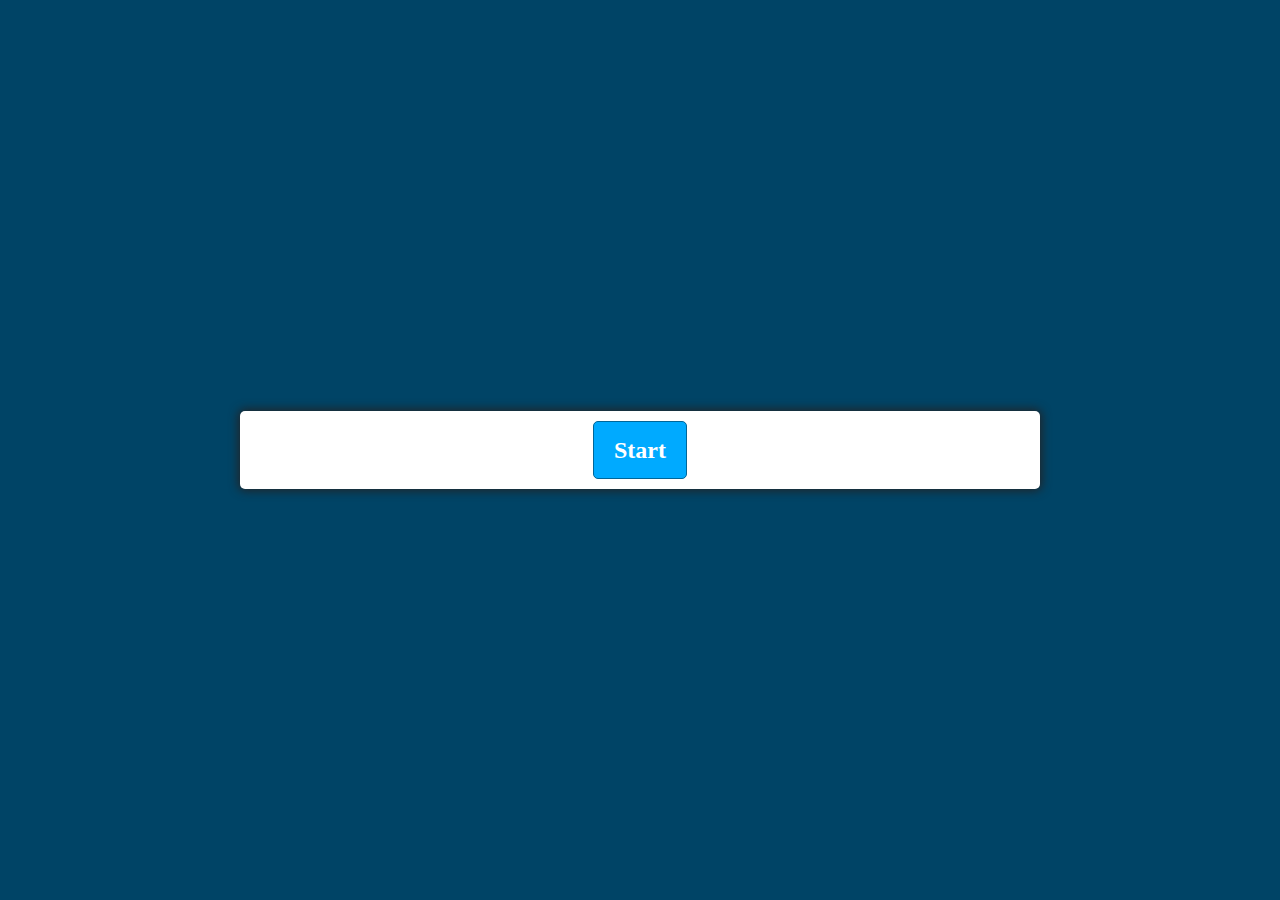
<file: CDQ.html>
<!DOCTYPE html>
<html lang="en">
<head>
  <meta charset="UTF-8">
  <meta name="viewport" content="width=device-width, initial-scale=1.0">
  <meta http-equiv="X-UA-Compatible" content="ie=edge">
  <link rel="stylesheet" href="https://stackpath.bootstrapcdn.com/bootstrap/4.4.1/css/bootstrap.min.css" integrity="sha384-Vkoo8x4CGsO3+Hhxv8T/Q5PaXtkKtu6ug5TOeNV6gBiFeWPGFN9MuhOf23Q9Ifjh" crossorigin="anonymous">

  <link href="assets/css/CDQ.css" rel="stylesheet">
  <script defer src="assets/js/CDQ.js"></script>
  <title>Quiz App</title>
</head>
<body>
    <header id='records' class="hide"><div  class="container container-timer d-flex align-content-between flex-wrap">
            <div  class="row">
              <div  class="col-sm">
                Seconds Left
                <span id="timer" class="card"></span>
              </div>
              <div id="current-score" class="col-sm">
                Current Score
                <span id="actual-score" class="card"></span>
              </div>
              <div id="high-score">
                High Score
                <span id="highScore" class="card"></span>
                <span id="initials" class="card">
                  <span id=int></span>
                </span>
              </div>
            </div>
          </div></header>
          <br>
    
  <div id='container' class="container">
    <div id="question-container" class="hide">
      <div id="question">Question</div>
      <div id="answer-buttons" class="btn-grid">
        <button class="btn">Answer 1</button>
        <button class="btn">Answer 2</button>
        <button class="btn">Answer 3</button>
        <button class="btn">Answer 4</button>
      </div>
    </div>
    <div class="controls">
      <button id="start-btn" class="start-btn btn">Start</button>
      <button id="next-btn" class="next-btn btn hide">Next</button>
    </div>
  </div>
  <br>
  <div id='outOfTime' class="container hide">
      You suck Refresh and Try again
  </div>
  
</body>
</html>
</file>
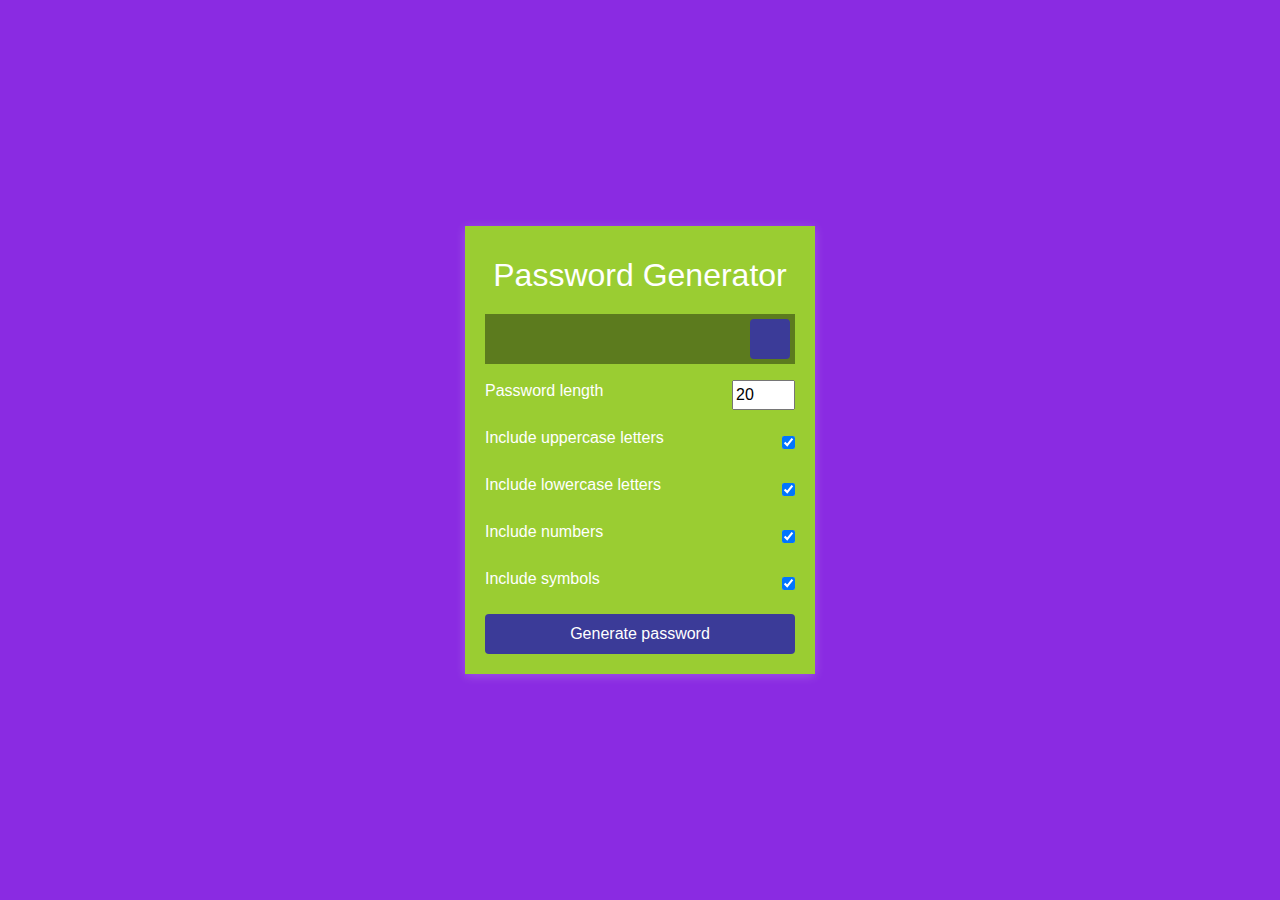
<file: PWG.html>
<!DOCTYPE html>
<html lang="en">
<head>
    <meta charset="UTF-8">
    <meta name="viewport" content="width=device-width, initial-scale=1.0">
    <meta http-equiv="X-UA-Compatible" content="ie=edge">
    <link rel="stylesheet" href="https://stackpath.bootstrapcdn.com/bootstrap/4.4.1/css/bootstrap.min.css" integrity="sha384-Vkoo8x4CGsO3+Hhxv8T/Q5PaXtkKtu6ug5TOeNV6gBiFeWPGFN9MuhOf23Q9Ifjh" crossorigin="anonymous">
    <link rel="stylesheet" href="assets/css/PWG.css">
    <title>Document</title>
</head>
<body>
    <!-- INSERT HTML HERE -->
<div class="container">
        <h2>Password Generator</h2>
        <div class="result-container">
            <span id="result"></span>
            <button class="btn" id="clipboard">
                <i class="far fa-clipboard"></i>
            </button>
        </div>
        <div class="settings">
            <div class="setting">
                <label>Password length</label>
                <input type="number" id="length" min='4' max='20' value='20' />
            </div>
            <div class="setting">
                <label>Include uppercase letters</label> 
                <input type="checkbox" id="uppercase" checked />
            </div>
            <div class="setting">
                <label>Include lowercase letters</label> 
                <input type="checkbox" id="lowercase" checked />
            </div>
            <div class="setting">
                <label>Include numbers</label> 
                <input type="checkbox" id="numbers" checked />
            </div>
            <div class="setting">
                <label>Include symbols</label> 
                <input type="checkbox" id="symbols" checked />
            </div>
        </div>
        <button class="btn btn-large" id="generate">
            Generate password
        </button>
    </div>
    
    <script src="assets/js/PWG.js"></script>
    
    
    
    
    
    
    
   
    
</body>
</html>
</file>
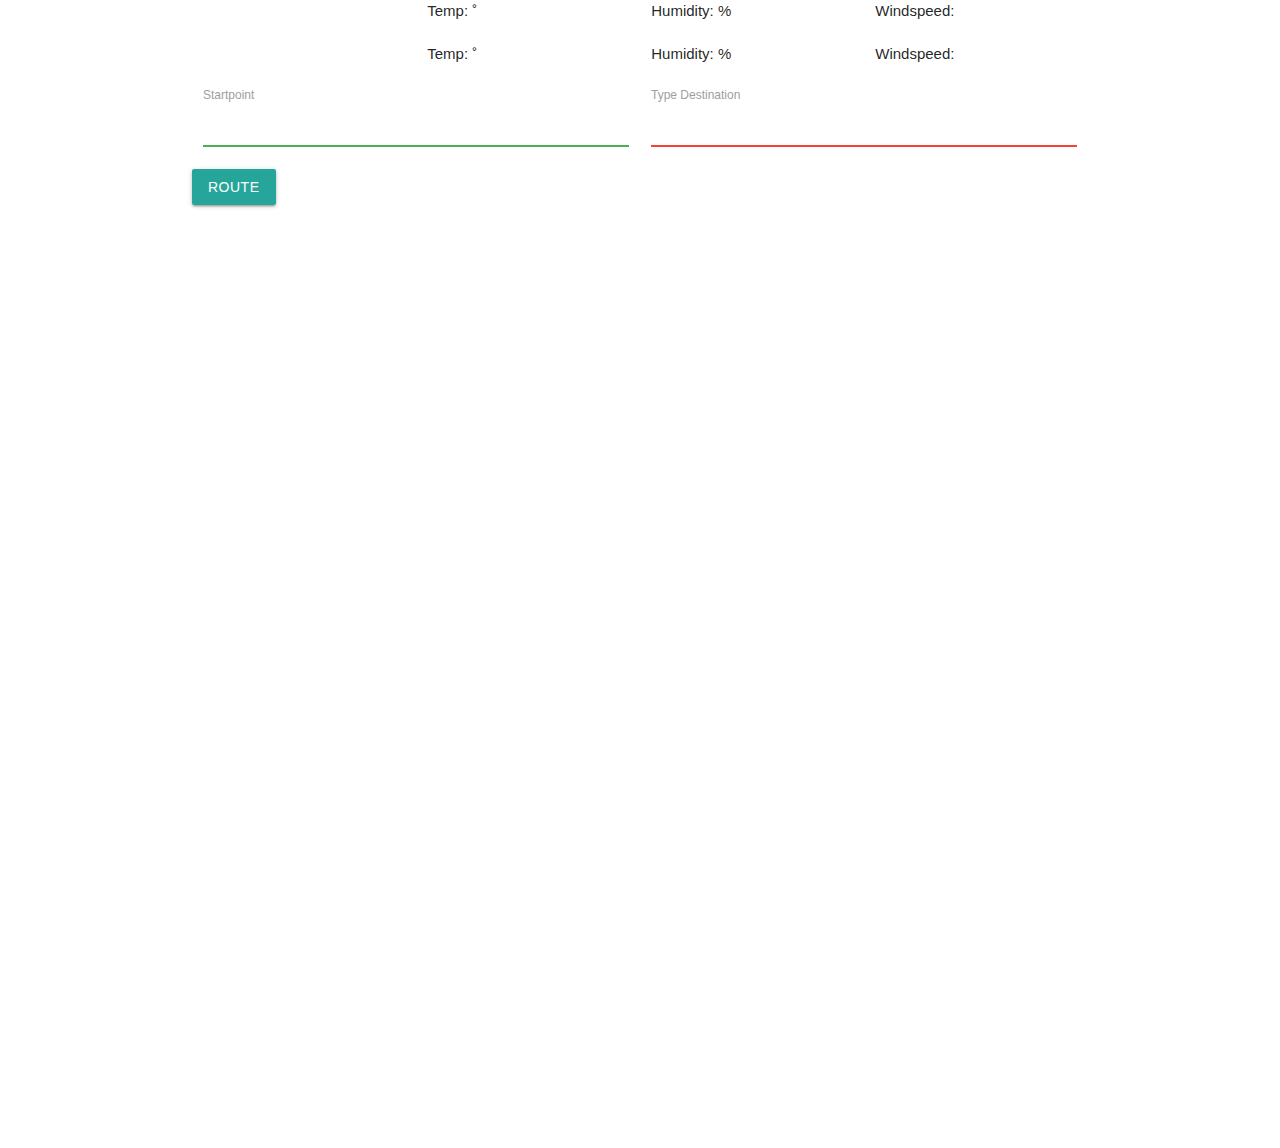
<file: WeatherWay.html>
<!DOCTYPE html>
<html lang="en">
<head>
    <meta charset="UTF-8">
    <meta name="viewport" content="width=device-width, initial-scale=1.0">
    <meta http-equiv="X-UA-Compatible" content="ie=edge">
    <link rel="stylesheet" href="https://cdnjs.cloudflare.com/ajax/libs/materialize/1.0.0/css/materialize.min.css"> 
        <script src="https://cdnjs.cloudflare.com/ajax/libs/jquery/3.2.1/jquery.min.js"></script> 
    <script src="https://js.api.here.com/v3/3.1/mapsjs-core.js"
    type="text/javascript" charset="utf-8"></script>
  
  <script src="https://js.api.here.com/v3/3.1/mapsjs-service.js"
    type="text/javascript" charset="utf-8"></script>
  
    <script src="https://js.api.here.com/v3/3.1/mapsjs-mapevents.js"
    type="text/javascript" charset="utf-8"></script>
    <title>Document</title>
</head>
<body>
    <div class="container">
            <div id="forecast-container" class="row">
                    <div class="col s3"><span id="city-name"></span></span><span id="showWeatherForcast"></span></div>
                    <div class="col s3">Temp: <span id="temp"></span>˚</div>
                    <div class="col s3">Humidity: <span id="humidity"></span>%</div>
                    <div class="col s3">Windspeed: <span id="wind"></span></div>
                </div>
                <div id="forecast-container2" class="row">
                        <div class="col s3"><span id="city-name2"></span></span><span id="showWeatherForcast2"></span></div>
                        <div class="col s3">Temp: <span id="temp2"></span>˚</div>
                        <div class="col s3">Humidity: <span id="humidity2"></span>%</div>
                        <div class="col s3">Windspeed: <span id="wind2"></span></div>
                    </div>
            <div id="addresses" class="row">
                    <div class="input-field col s6">
                        <input id="startpoint" type="text" class="valid">
                        <label class="active" for="startpoint">Startpoint</label>
                    </div>
                    <div class="input-field col s6">
                        <input id="endpoint" type="text" class="invalid">
                        <label class="active" for="endpoint">Type Destination</label>
                    </div>
                    <a id="getDestination" class="waves-effect waves-light btn">Route</a>
                </div>
    </div>
    <br>
    <div class="container" id="map" style="width: 100vw; height: 100vh"></div>
  <script src="assets/js/jscript.js"></script>  
</body>

</html>
</file>
<file: assets/css/CDQ.css>
*, *::before, *::after {
    box-sizing: border-box;
    font-family: Gotham Rounded;
  }
  
  :root {
    --hue-neutral: 200;
    --hue-wrong: 0;
    --hue-correct: 145;
  }
  
  body {
    --hue: var(--hue-neutral);
    padding: 0;
    margin: 0;
    display: flex;
    width: 100vw;
    height: 100vh;
    justify-content: center;
    align-items: center;
    background-color: hsl(var(--hue), 100%, 20%);
  }
  
  body.correct {
    --hue: var(--hue-correct);
  }
  
  body.wrong {
    --hue: var(--hue-wrong);
  }
  
  .container {
    width: 800px;
    max-width: 80%;
    background-color: white;
    border-radius: 5px;
    padding: 10px;
    box-shadow: 0 0 10px 2px;
  }

  .container-timer {
      width: 600px;
      max-width: 65%;
      border-radius: 5px;
      justify-content: center;
      float: left;
  }
  
  
  .btn-grid {
    display: grid;
    grid-template-columns: repeat(2, auto);
    gap: 10px;
    margin: 20px 0;
  }
  
  .btn {
    --hue: var(--hue-neutral);
    border: 1px solid hsl(var(--hue), 100%, 30%);
    background-color: hsl(var(--hue), 100%, 50%);
    border-radius: 5px;
    padding: 5px 10px;
    color: white;
    outline: none;
  }
  
  .btn:hover {
    border-color: black;
  }
  
  .btn.correct {
    --hue: var(--hue-correct);
    color: black;
  }
  
  .btn.wrong {
    --hue: var(--hue-wrong);
  }
  
  .start-btn, .next-btn {
    font-size: 1.5rem;
    font-weight: bold;
    padding: 10px 20px;
  }
  
  .controls {
    display: flex;
    justify-content: center;
    align-items: center;
  }
  
  .hide {
    display: none;
  }
</file>
<file: assets/css/PWG.css>
@import url('https://fonts.googleapis.com/css?family=Muli&display=swap');

* {
	box-sizing: border-box;
}

body {
	background-color: blueviolet;
	color: #ffffff;
	display: flex;
	font-family: 'Franklin Gothic Medium', 'Arial Narrow', Arial, sans-serif;
	flex-direction: column;
	align-items: center;
	justify-content: center;
	padding: 10px;
	min-height: 100vh;
}

p {
	margin: 5px 0;
}

h2 {
	margin: 10px 0 20px;
	text-align: center;
}

input[type=checkbox] {
	margin-right: 0;
}

.container {
	background-color: yellowgreen;
	box-shadow: 0px 2px 10px rgba(255, 255, 255, 0.2);
	padding: 20px;
	width: 350px;
	max-width: 100%;
}

.result-container {
	background-color: rgba(0, 0, 0, 0.4);
	display: flex;
	justify-content: flex-start;
	align-items: center;
	position: relative;
	font-size: 18px;
	letter-spacing: 1px;
	padding: 12px 10px;
	height: 50px;
	width: 100%;
}

.result-container #result {
  	word-wrap: break-word;
	max-width: calc(100% - 40px);
}

.result-container .btn {
	font-size: 20px;
	position: absolute;
	top: 5px;
	right: 5px;
	height: 40px;
	width: 40px;
}

.btn {
	border: none;
	color: #fff;
	cursor: pointer;
	font-size: 16px;
	padding: 8px 12px;
	background-color: #3B3B98;
}

.btn-large {
	display: block;
	width: 100%;
}

.setting {
	display: flex;
	justify-content: space-between;
	align-items: center;
	margin: 15px 0;
}

@media screen and (max-width: 400px) {
	.result-container {
		font-size: 14px;
	}
}

/* SOCIAL PANEL CSS */
.social-panel-container {
	position: fixed;
	right: 0;
	bottom: 80px;
	transform: translateX(100%);
	transition: transform 0.4s ease-in-out;
}

.social-panel-container.visible {
	transform: translateX(-10px);
}

.social-panel {	
	background-color: #fff;
	border-radius: 16px;
	box-shadow: 0 16px 31px -17px rgba(0,31,97,0.6);
	border: 5px solid #001F61;
	display: flex;
	flex-direction: column;
	justify-content: center;
	align-items: center;
	font-family: 'Muli';
	position: relative;
	height: 169px;	
	width: 370px;
	max-width: calc(100% - 10px);
}

.social-panel button.close-btn {
	border: 0;
	color: #97A5CE;
	cursor: pointer;
	font-size: 20px;
	position: absolute;
	top: 5px;
	right: 5px;
}

.social-panel button.close-btn:focus {
	outline: none;
}

.social-panel p {
	background-color: #001F61;
	border-radius: 0 0 10px 10px;
	color: #fff;
	font-size: 14px;
	line-height: 18px;
	padding: 2px 17px 6px;
	position: absolute;
	top: 0;
	left: 50%;
	margin: 0;
	transform: translateX(-50%);
	text-align: center;
	width: 235px;
}

.social-panel p i {
	margin: 0 5px;
}

.social-panel p a {
	color: #FF7500;
	text-decoration: none;
}

.social-panel h4 {
	margin: 20px 0;
	color: #97A5CE;	
	font-family: 'Muli';	
	font-size: 14px;	
	line-height: 18px;
	text-transform: uppercase;
}

.social-panel ul {
	display: flex;
	list-style-type: none;
	padding: 0;
	margin: 0;
}

.social-panel ul li {
	margin: 0 10px;
}

.social-panel ul li a {
	border: 1px solid #DCE1F2;
	border-radius: 50%;
	color: #001F61;
	font-size: 20px;
	display: flex;
	justify-content: center;
	align-items: center;
	height: 50px;
	width: 50px;
	text-decoration: none;
}

.social-panel ul li a:hover {
	border-color: #FF6A00;
	box-shadow: 0 9px 12px -9px #FF6A00;
}

.floating-btn {
	border-radius: 26.5px;
	background-color: #001F61;
	border: 1px solid #001F61;
	box-shadow: 0 16px 22px -17px #03153B;
	color: #fff;
	cursor: pointer;
	font-size: 16px;
	line-height: 20px;
	padding: 12px 20px;
	position: fixed;
	bottom: 20px;
	right: 20px;
	z-index: 999;
}

.floating-btn:hover {
	background-color: #ffffff;
	color: #001F61;
}

.floating-btn:focus {
	outline: none;
}

.floating-text {
	background-color: #001F61;
	border-radius: 10px 10px 0 0;
	color: #fff;
	font-family: 'Muli';
	padding: 7px 15px;
	position: fixed;
	bottom: 0;
	left: 50%;
	transform: translateX(-50%);
	text-align: center;
	z-index: 998;
}

.floating-text a {
	color: #FF7500;
	text-decoration: none;
}

@media screen and (max-width: 480px) {

	.social-panel-container.visible {
		transform: translateX(0px);
	}
	
	.floating-btn {
		right: 10px;
	}
}
</file>
